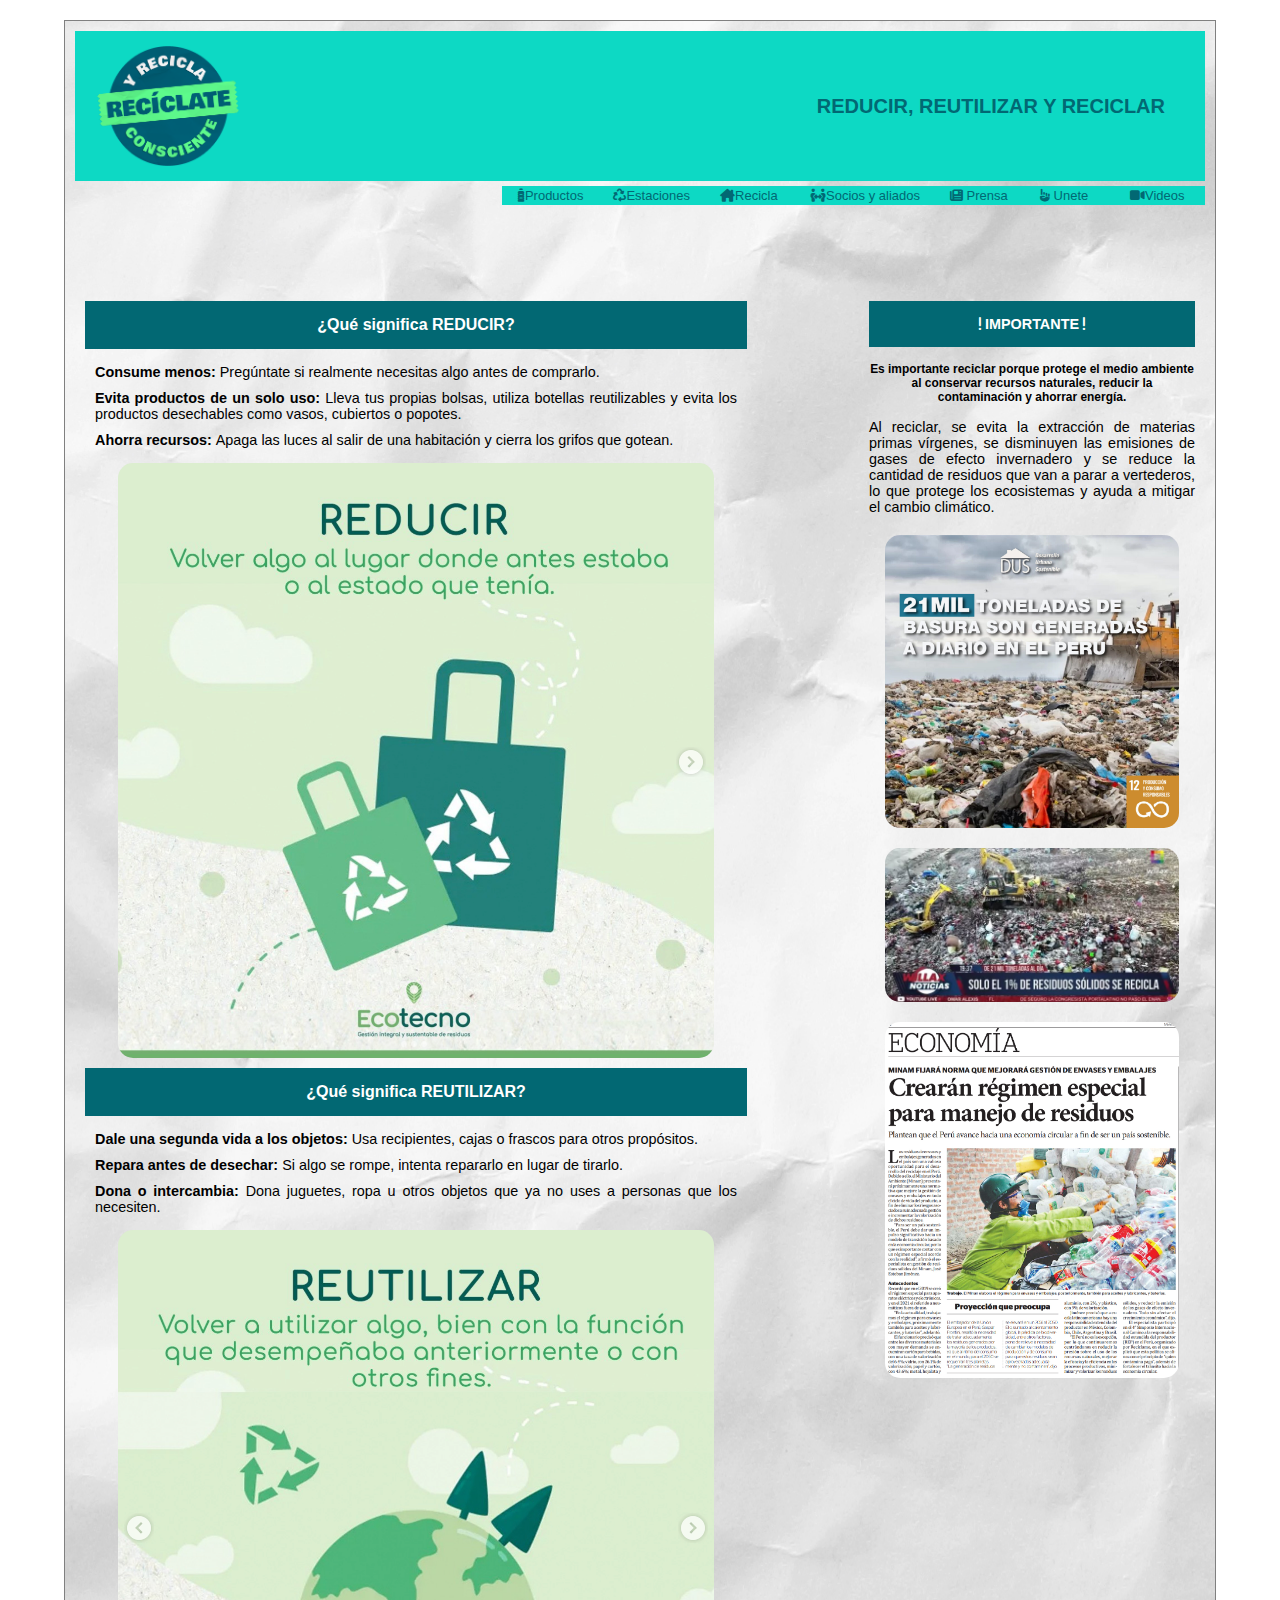
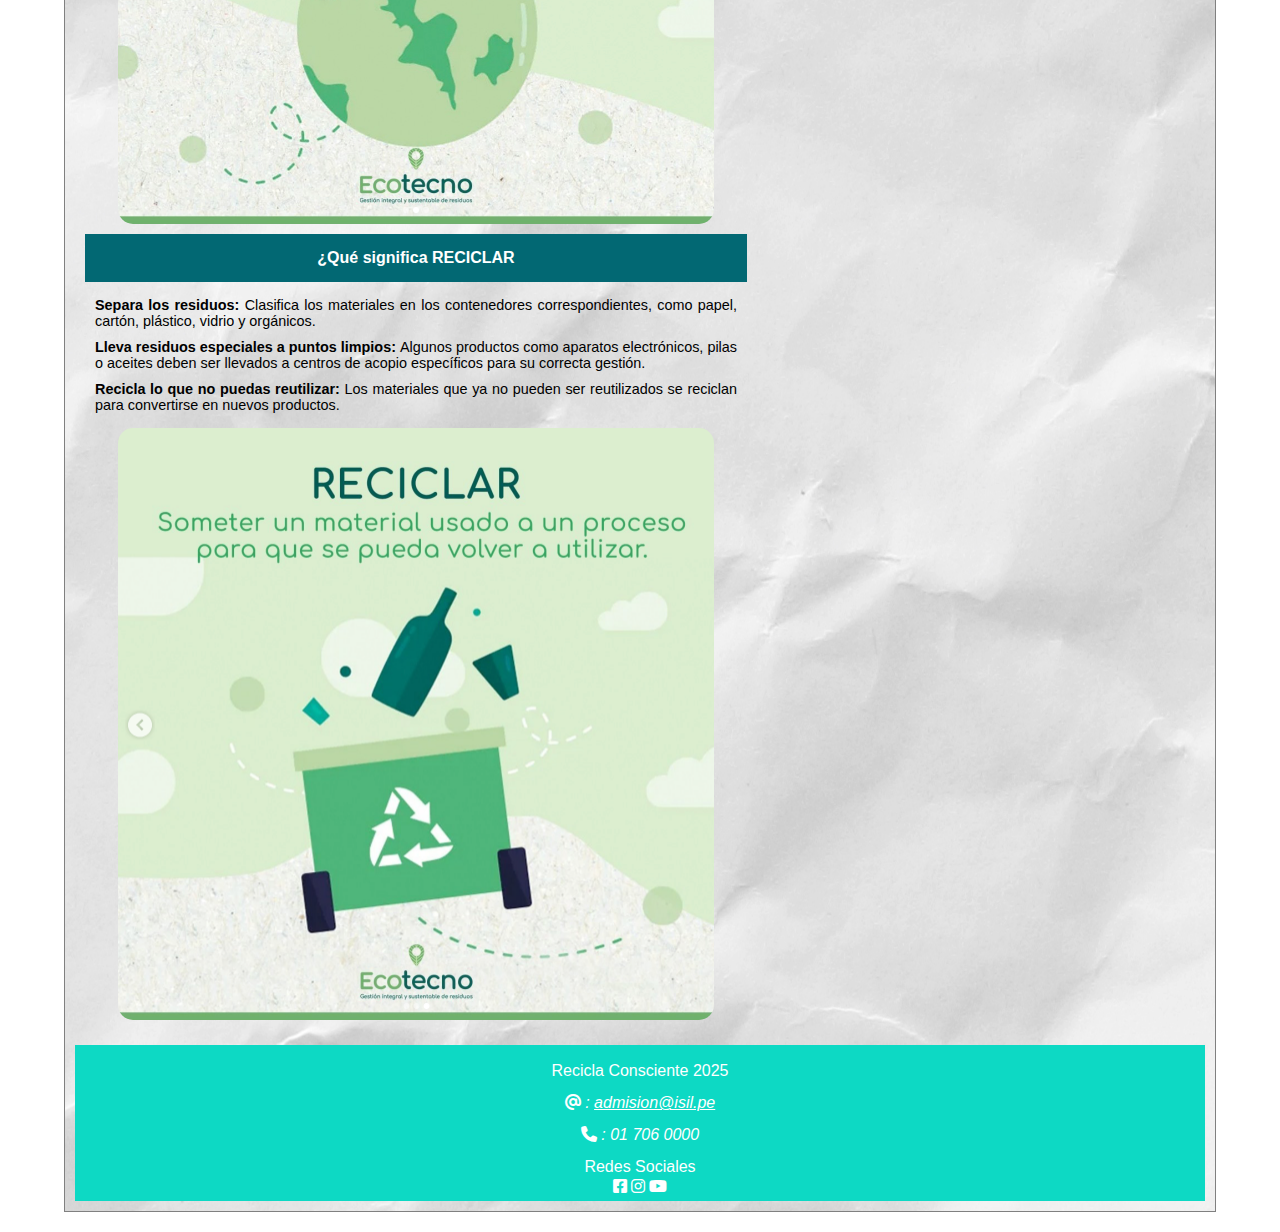
<file: index.html>
<!DOCTYPE html>
<html lang="es">
<head>
    <meta charset="UTF-8">
    <meta name="viewport" content="width=device-width, initial-scale=1.0">
    <title>Recicla Consciente</title>
    <link rel="stylesheet" href="estilo.css">
    <link rel="stylesheet" href="css/all.min.css">
    <link rel="shortcut icon" href="img/pngtree-recycle-icon-image_1344495.jpg" type="image/x-icon">
 
</head>
<body>
    
    <div id="contenedor">
        <header id="cabecera">
            <img src="img/Logotipo.webp" alt="">
            <h1>REDUCIR, REUTILIZAR Y RECICLAR</h1>
        </header>
        <nav id="menu">
            <ul>
                <li><a href="https://reciclaconsciente.pe/producto/"><i class="fa-solid fa-bottle-water"></i>Productos</a></li>
                <li><a href="https://reciclaconsciente.pe/#estaciones"><i class="fa-solid fa-recycle"></i>Estaciones</a></li>
                <li><a href="https://reciclaconsciente.pe/recicla-en-casa/"><i class="fa-solid fa-house-chimney"></i>Recicla</a></li>
                <li><a href="https://reciclaconsciente.pe/#socios"><i class="fa-solid fa-people-arrows"></i>Socios y aliados</a></li>
                <li><a href="https://reciclaconsciente.pe/prensa/"><i class="fa-solid fa-newspaper"></i> Prensa </a></li>
                <li><a href="https://reciclaconsciente.pe/unete/"><i class="fa-solid fa-hand-point-up"></i> Unete </a></li>
                <li><a><i class="fa-solid fa-video"></i>Videos</a>
                    <ul>
                        <li><a href="youtube.html" target="_blank">Youtube</a></li>
                        <li><a href="vimeo.html"target="_blank">Vimeo</a></li>
                    </ul>
                </li>
            </ul>
        </nav>
         <main>
            <section>
                <article>
                    <h4>¿Qué significa REDUCIR?</h4>
                    <ul>
                        <li><b>Consume menos: </b>Pregúntate si realmente necesitas algo antes de comprarlo.</li>
                        <li><b>Evita productos de un solo uso: </b>Lleva tus propias bolsas, utiliza botellas reutilizables y evita los productos desechables como vasos, cubiertos o popotes.</li>
                        <li><b>Ahorra recursos: </b>Apaga las luces al salir de una habitación y cierra los grifos que gotean.</li>
                    </ul>
                    <img src="img/reducir.png" alt="Reducir">
                </article>
                <article>
                    <h4>¿Qué significa REUTILIZAR?</h4>
                    <ul>
                        <li><b>Dale una segunda vida a los objetos: </b>Usa recipientes, cajas o frascos para otros propósitos.</li>
                        <li><b>Repara antes de desechar: </b>Si algo se rompe, intenta repararlo en lugar de tirarlo.</li>
                        <li><b>Dona o intercambia: </b>Dona juguetes, ropa u otros objetos que ya no uses a personas que los necesiten.</li>
                    </ul>
                    <img src="img/reutilizar.png" alt="Reducir">
                </article>
                 <article>
                    <h4>¿Qué significa RECICLAR</h4>
                    <ul>
                        <li><b>Separa los residuos: </b>Clasifica los materiales en los contenedores correspondientes, como papel, cartón, plástico, vidrio y orgánicos.</li>
                        <li><b>Lleva residuos especiales a puntos limpios: </b>Algunos productos como aparatos electrónicos, pilas o aceites deben ser llevados a centros de acopio específicos para su correcta gestión.</li>
                        <li><b>Recicla lo que no puedas reutilizar: </b>Los materiales que ya no pueden ser reutilizados se reciclan para convertirse en nuevos productos.</li>
                    </ul>
                    <img src="img/reciclar.png" alt="Reducir">
                </article>             
            </section>
            <aside>
                <h4><i class="fa-solid fa-exclamation"></i> IMPORTANTE <i class="fa-solid fa-exclamation"></i></h4>
                <h5>Es importante reciclar porque protege el medio ambiente al conservar recursos naturales, reducir la contaminación y ahorrar energía.</h5>
                <p>Al reciclar, se evita la extracción de materias primas vírgenes, se disminuyen las emisiones de gases de efecto invernadero y se reduce la cantidad de residuos que van a parar a vertederos, lo que protege los ecosistemas y ayuda a mitigar el cambio climático. </p>
                <img src="img/noticia 1.jpg" alt="noticia1">
                <img src="img/noticia 2.jpg" alt="noticia2">
                <img src="img/noticia 3.jpg" alt="noticia3">
            </aside>
        </main>
        <footer>
            <p>Recicla Consciente  2025</p>
            <address>
                <p><i class="fa-solid fa-at"></i> : <a href="mailto:admision@isil.pe">admision@isil.pe</a></p>
                <p><i class="fa-solid fa-phone"></i> : 01 706 0000</p>
            </address>
            <div id="redes">
                <p>Redes Sociales</p>
                <a href="https://www.facebook.com/lifeoutofplastic"><i class="fa-brands fa-square-facebook"></i></a>
                <a href="https://www.instagram.com/reciclape_peru/"><i class="fa-brands fa-instagram"></i></a>
                <a href="https://www.youtube.com/hashtag/reciclaconsciente"><i class="fa-brands fa-youtube"></i></a>
            </div>
        </footer>        
    </div>
</body>
</html>
</file>
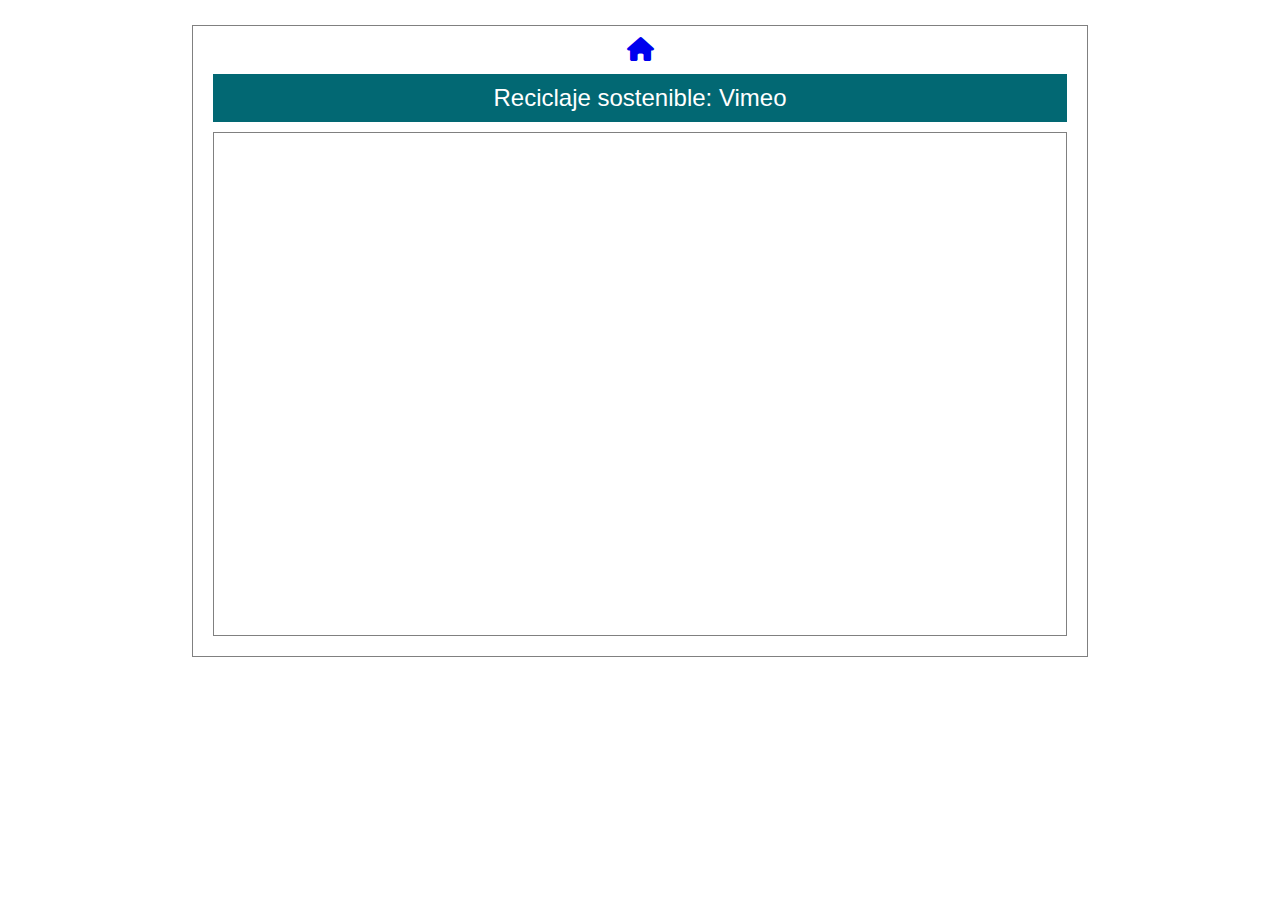
<file: vimeo.html>
<!DOCTYPE html>
<html lang="es">
<head>
    <meta charset="UTF-8">
    <meta name="viewport" content="width=device-width, initial-scale=1.0">
    <title>Video Vimeo</title>
     <link rel="stylesheet" href="estilo.css">
    <link rel="stylesheet" href="css/all.min.css">
    <link rel="shortcut icon" href="img/pngtree-recycle-icon-image_1344495.jpg" type="image/x-icon">
 
</head>
<body>
    <div id="content">
         <div id="inicio"><a href="index.html"><i class="fa-solid fa-house"></i></a>
        </div>
        <div id="titulo">Reciclaje sostenible: Vimeo</div>
        <div id="video-responsivo">
            <!--aqui ira el codigo del video de Vimeo-->
            <div style="padding:56.25% 0 0 0;position:relative;"><iframe src="https://player.vimeo.com/video/672731328?badge=0&amp;autopause=0&amp;player_id=0&amp;app_id=58479" frameborder="0" allow="autoplay; fullscreen; picture-in-picture; clipboard-write; encrypted-media; web-share" referrerpolicy="strict-origin-when-cross-origin" style="position:absolute;top:0;left:0;width:100%;height:100%;" title="Reciclaje sostenible"></iframe></div><script src="https://player.vimeo.com/api/player.js"></script>
        </div>
    </div>
</body>
</html>
</file>
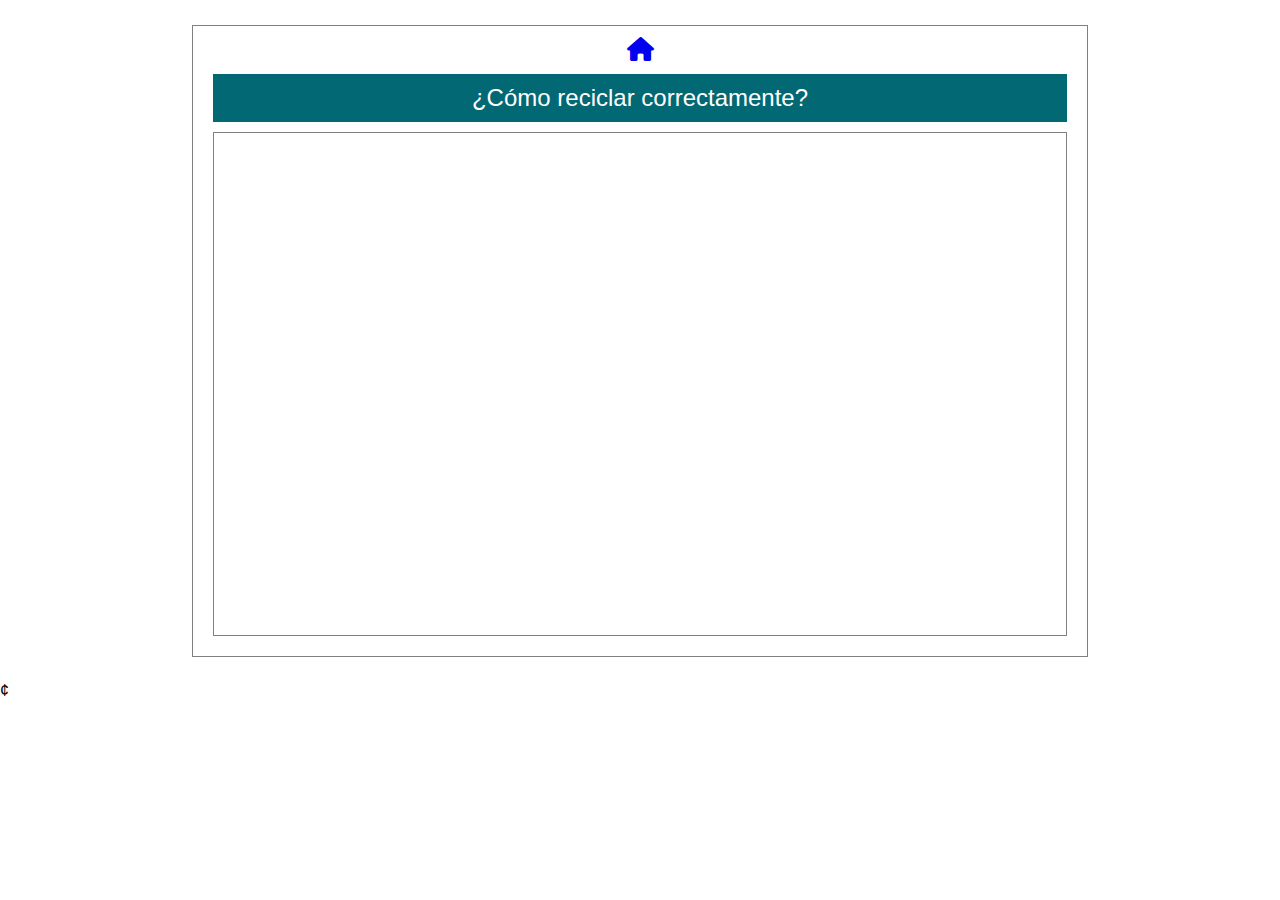
<file: youtube.html>
<!DOCTYPE html>
<html lang="es">
<head>
    <meta charset="UTF-8">
    <meta name="viewport" content="width=device-width, initial-scale=1.0">
    <title>Video Youtube</title>
    <link rel="stylesheet" href="estilo.css">
     <link rel="stylesheet" href="css/all.min.css">   
    <link rel="shortcut icon" href="img/pngtree-recycle-icon-image_1344495.jpg" type="image/x-icon">
    
</head>
<body>
    <div id="content">
         <div id="inicio"><a href="index.html"><i class="fa-solid fa-house"></i></a>
        </div>
        <div id="titulo">¿Cómo reciclar correctamente?</div>
        <div id="video-responsivo">
            <!-- Primer video -->
            <iframe width="560" height="315" src="https://www.youtube.com/embed/18cCEeyGivU?si=zvRcAGeqeTx9FgFW" title="YouTube video player" frameborder="0" allow="accelerometer; autoplay; clipboard-write; encrypted-media; gyroscope; picture-in-picture; web-share" referrerpolicy="strict-origin-when-cross-origin" allowfullscreen></iframe>
           
        </div>
    </div>
</body>
</html>¢
</file>
<file: estilo.css>
:root{
    --color1:#0DD9C4;
    --color2:#026873;
    --color3:#4ED97F;
}
*{
    margin:0;
    padding:0;
    box-sizing: border-box;
    font-family: sans-serif;
}
#contenedor{
    width: 90%;
    margin: 20px auto;
    border: 1px solid grey;
    padding: 5px;    
    background: url(img/trama-di-carta-bianca-sgualcita-per-sfondo.jpg);
}
header{
    height: 150px;
    background-color: var(--color1);
    display: flex;
    justify-content:space-between;
    align-items: center;
    margin: 5px; 
}
header img{
    height: 120px;
    margin: 2px;
    padding: 0px 0px 0px 20px; 
}
h1{
    margin-right: 20px;
    padding: 0px 20px 0px 0px;
    color:var(--color2);
    font-size: 20px;
}
nav{
    height: 90px;
    margin: 5px;
}
nav ul{
    list-style: none;
    display: flex;
    justify-content: end;
}
nav ul li {
    min-width: 90px;
}
nav ul li a{
    text-decoration: none;
    background-color: var(--color1);
    color: var(--color2);
    padding: 2px 15px;
    display: block;
    font-size: 13px;
}
article ul li{
    font-size: 0.9em
}
nav ul li a:hover{
    background-color: #e0dada;
}
nav ul li ul{
    display: flex;
    flex-direction: column;
    display: none; /*ocultar los hijos del ul*/;
}
nav ul li:hover >ul{
    display: block;
}
main{
    margin: 5px;
    padding: 5px;
    text-align: justify;
    display: flex;
    justify-content: space-between;
}
section {
    width: 60%;
    padding: 5px;
}
article{
    width: 10px 0;

}
article img{
    width: 90%;
    margin: 10px 0;
    border-radius:15px;
    display: block;
    margin:10px auto;
}
aside img{
    width: 90%;
    margin: 10px 0;
    border-radius:15px;
    display: block;
    margin:20px auto;
}
aside{
    width: 30%;
    padding: 5px;
    font-size: 0.9em;
}
h4, h5{
    text-align: center;
    margin: 10px 0;
    padding: 5px 0;
}
h4{
    background-color: var(--color2);
    color: white;
    padding: 15px 0;
    
}
h5{
    margin-top: 10px;
}
p{
    margin-top: 10px;
}
article li{
    padding: 5px 10px;
    list-style: none;
    text-align:justify
}
footer{
    background-color: var(--color1);
    margin: 5px;
    padding: 5px;
    text-align: center;
    color: white;
    
}
footer a{
    color: white;
}
footer p{
    padding: 2px;
}
footer i{
    font-size: 1em;
}
/*Estilos para las otras paginas*/
#content{
    width: 70%;
    margin: 25px auto;
    border: 1px solid grey;
    padding: 10px;
}
#titulo{
    background-color: var(--color2);
    color: white;
    font-size: 1.5em;
    text-align:center;
    padding: 10px;
    margin: 10px;
}
#video-responsivo{
    padding: 10px;
    margin: 10px;
    border: 1px solid grey;
    position: relative;
    padding-bottom: 56.25%; /* 16:9 */
    height: 0;
}
iframe, video{
    position: absolute;
    top:0;
    left: 0;
    width: 100%;
    height: 100%;
}
#inicio{
    text-align: center;
    font-size: 1.5em;
}
</file>
